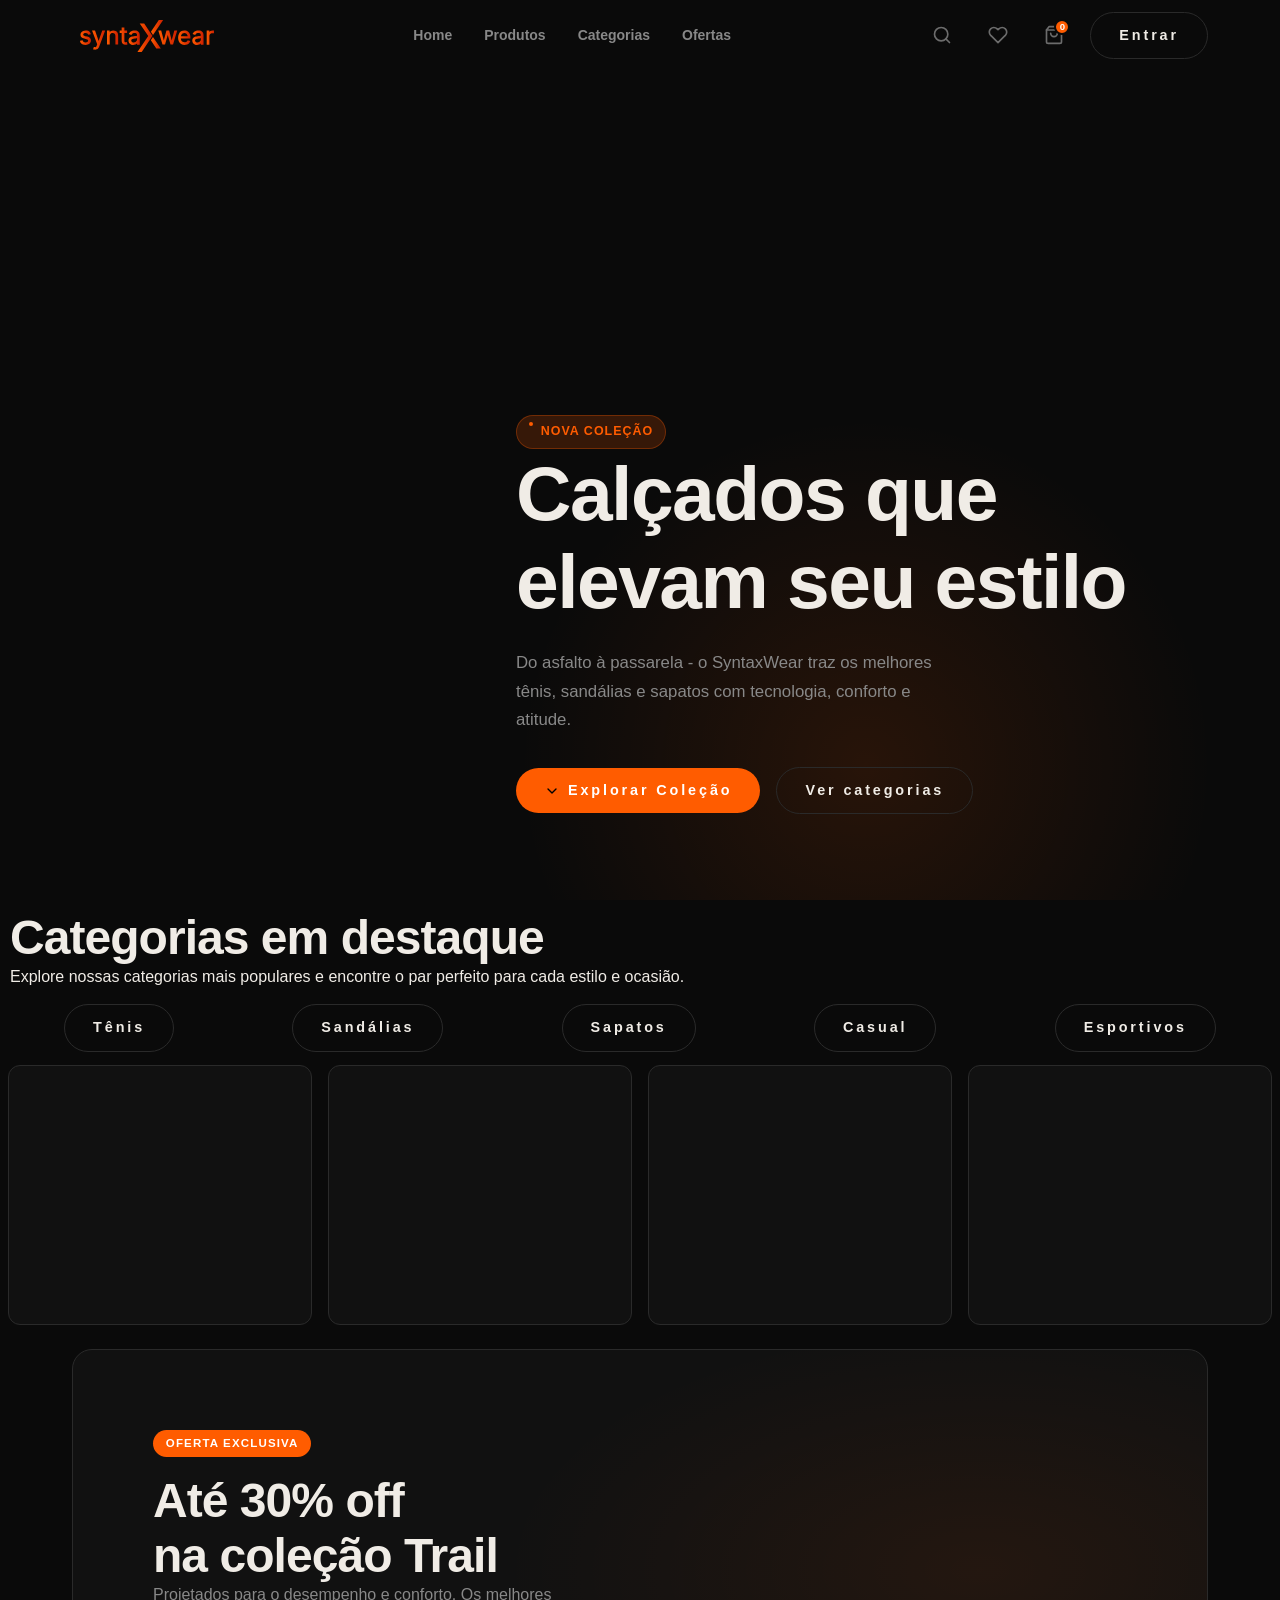
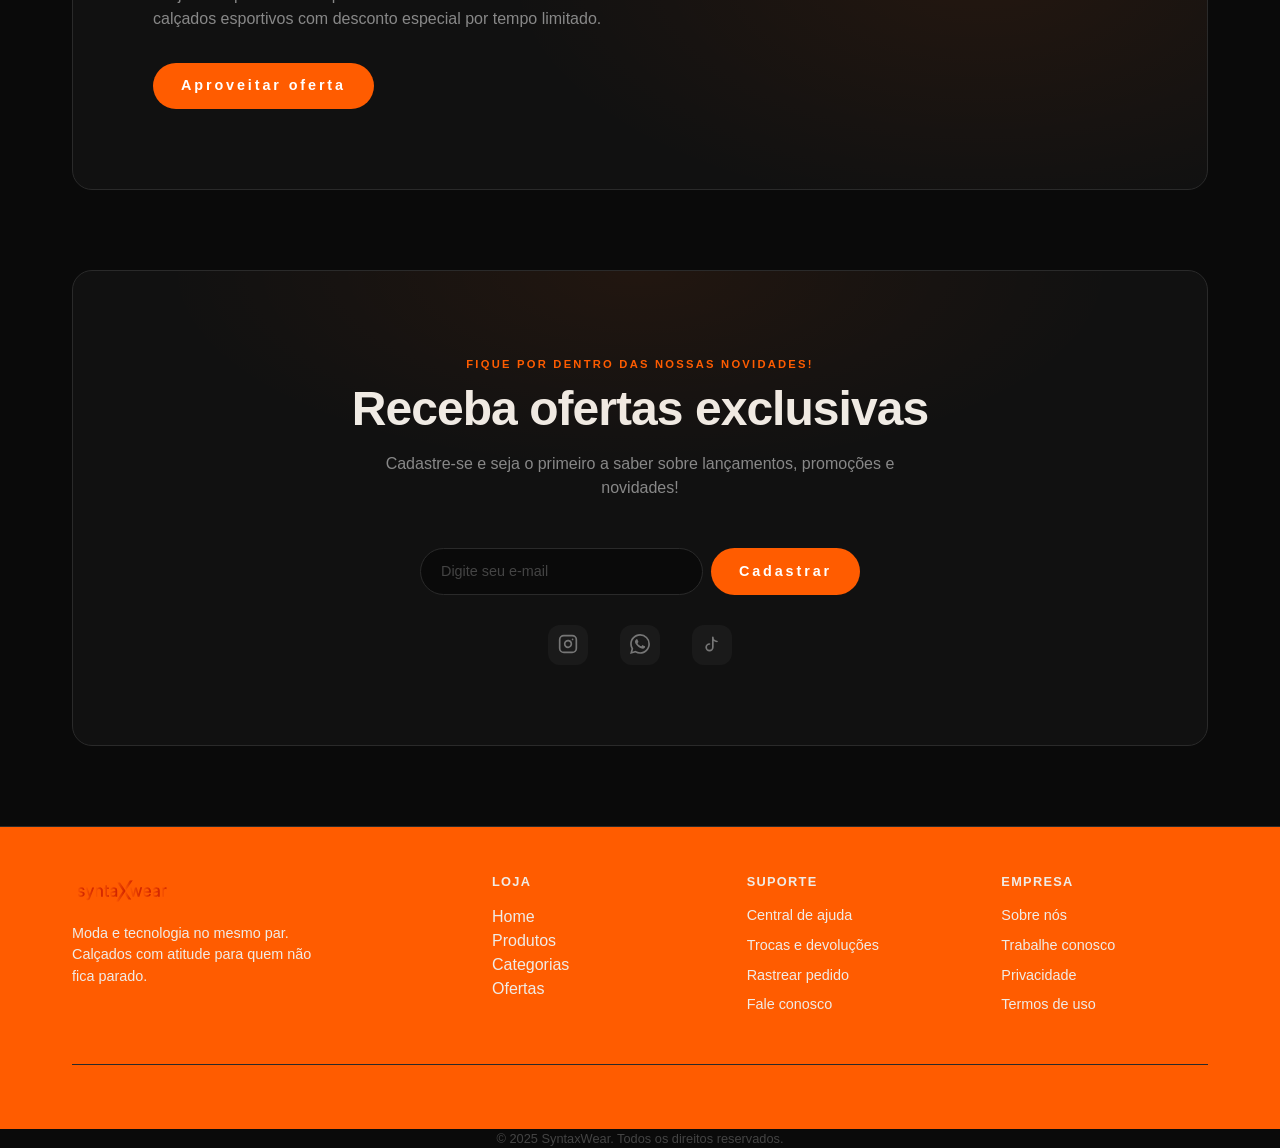
<file: index.html>
<!DOCTYPE html>
<html lang="pt-BR">

<head>
    <meta charset="UTF-8" />
    <meta name="viewport" content="width=device-width, initial-scale=1.0" />
    <meta name="description"
        content="SyntaxWear - Moda e tecnologia no mesmo par. Os melhores tênis, sandálias e calçados com entrega rápida para todo Brasil." />

    <link rel="stylesheet" href="./css/global.css">
    <link rel="stylesheet" href="./css/components.css">
    <link rel="stylesheet" href="./css/pages/home.css">

    <title>SyntaxWear - Calçados com Atitude</title>
</head>

<body>
    <header class="header">
        <div class="container">
            <div class="header-inner">
                <a href="/" title="SyntaxWear - Tênis e Sneakers Online">
                    <img src="./assets/imagens/logo/logo.svg" alt="SyntaxWear - Tênis e Sneakers Online" class="logo" />
                </a>

                <nav class="nav" aria-label="Navegação principal">
                    <a href="index.html" class="nav-link active">Home</a>
                    <a href="pages/produtos.html" class="nav-link">Produtos</a>
                    <a href="#categorias" class="nav-link">Categorias</a>
                    <a href="#newsletter" class="nav-link">Ofertas</a>
                </nav>

                <div class="header-actions">
                    <button class="header-icon-btn" aria-label="Buscar produtos" id="btn-search">
                        <img src="./assets/imagens/icons/search.svg" alt="" />
                    </button>

                    <a href="#" class="header-icon-btn" aria-label="Lista de desejos">
                        <img src="./assets/imagens/icons/heart.svg" alt="" />
                    </a>

                    <a href="pages/carrinho.html" class="header-icon-btn" aria-label="Carrinho de compras">
                        <img src="./assets/imagens/icons/cart.svg" alt="" />
                        <span class="cart-badge">0</span>
                    </a>

                    <a href="pages/login.html" class="btn btn-outline">Entrar</a>

                </div>
            </div>
        </div>
    </header>

    <main>
        <section class="hero-section">
            <div class="hero-glow">
                <div class="hero-inner">
                    <div class="hero-content">
                        <div class="hero-tag">Nova Coleção</div>

                        <h1 class="hero-title">Calçados que elevam seu estilo</h1>

                        <p class="hero-description">Do asfalto à passarela - o SyntaxWear traz os melhores tênis,
                            sandálias
                            e sapatos com tecnologia, conforto e atitude.
                        </p>

                        <div class="hero-actions">
                            <a href="pages/produtos.html" class="btn btn-primary">
                                <img src="./assets/imagens/icons/chevron-down.svg" alt="" />
                                Explorar Coleção
                            </a>
                            <a href="#categories" class="btn btn-outline">
                                Ver categorias
                            </a>
                        </div>
                    </div>
                </div>
            </div>
        </section>

        <section class="category-section">
            <div class="category-container">
                <div class="category-header">
                    <h2 class="categories-title">Categorias em destaque</h2>
                    <span class="category-description">Explore nossas categorias mais populares e encontre o par
                        perfeito
                        para cada estilo e ocasião.</span>
                </div>

                <div class="category-card" aria-label="Categorias de produtos" role="list">
                    <a href="pages/produtos.html?categoria=tenis" class="category-link">
                        <span class="overlay"></span>
                        <span class="category-name btn btn-outline">Tênis</span>
                    </a>

                    <a href="pages/produtos.html?categoria=sandalias" class="category-link" role="listitem">
                        <span class="overlay"></span>
                        <span class="category-name btn btn-outline">Sandálias</span>
                    </a>

                    <a href="pages/produtos.html?categoria=sapatos" class="category-link" role="listitem">
                        <span class="overlay"></span>
                        <span class="category-name btn btn-outline">Sapatos</span>
                    </a>
                    <a href="pages/produtos.html?categoria=casual" class="category-link" role="listitem">
                        <span class="overlay"></span>
                        <span class="category-name btn btn-outline">Casual</span>
                    </a>
                    <a href="pages/produtos.html?categoria=esportivos" class="category-link" role="listitem">
                        <span class="overlay"></span>
                        <span class="category-name btn btn-outline">Esportivos</span>
                    </a>
                </div>
            </div>
        </section>

        <section class="grid-section" aria-hidden="true">
            <div class="card top2"></div>
            <div class="card midL"></div>
            <div class="card midR"></div>
            <div class="card bottomL"></div>
        </section>

        <section class="section-promo" aria-labelledby="promo-title">
            <div class="container">
                <div class="promo-banner" data-animate>
                    <div class="promo-banner-body">
                        <span class="promo-banner-tag">Oferta Exclusiva</span>
                        <h2 class="-banner-title" id="promo-title">Até 30% off<br> na coleção Trail</h2>
                        <p class="promo-banner-description">Projetados para o desempenho e conforto. Os melhores
                            calçados esportivos com desconto especial
                            por tempo limitado.</p>
                        <a href="pages/produtos.html?categoria=trail" class="btn btn-primary">Aproveitar oferta</a>
                    </div>
                </div>
            </div>
        </section>

        <section class="section" id="newsletter" aria-labelledby="newsletter-title">
            <div class="container">
                <div class="newsletter" data-animate="fade-in">
                    <span class="section-label">Fique por dentro das nossas novidades!</span>
                    <h2 class="newsletter-title" id="newsletter-title">Receba ofertas exclusivas</h2>
                    <p>Cadastre-se e seja o primeiro a saber sobre lançamentos, promoções e novidades!</p>

                    <form class="newsletter-form" novalidate aria-label="Formulário de newsletter">
                        <input type="email" placeholder="Digite seu e-mail" required id="newsletter-email" />
                        <button type="submit" class="btn btn-primary">Cadastrar</button>
                    </form>

                    <div class="socials">
                        <ul class="social-btn">
                            <li class="icon">
                                <a href="#"><img src="./assets/imagens/icons/instagram.svg" alt="Instagram" /></a>
                            </li>
                            <li class="icon">
                                <a href="#"><img src="./assets/imagens/icons/whatsapp.svg" alt="WhatsApp" /></a>
                            </li>
                            <li class="icon">
                                <a href="#"><img src="./assets/imagens/icons/tiktok.svg" alt="TikTok" /></a>
                            </li>
                        </ul>
                    </div>
                </div>
            </div>
        </section>
    </main>

    <footer class="footer">
        <div class="container">
            <div class="footer-grid">
                <div class="footer-brand">
                    <a href="index.html" title="SyntaxWear - Tênis e Sneakers Online" class="logo-footer">
                        <img src="./assets/imagens/logo/logo.svg" alt="SyntaxWear - Tênis e Sneakers Online"
                        />
                    </a>
                    <p>Moda e tecnologia no mesmo par. Calçados com atitude para quem não fica parado.</p>
                </div>

                <nav class="footer-col" aria-label="Links da loja">
                    <h4>Loja</h4>
                    <ul>
                        <li><a href="index.html">Home</a></li>
                        <li><a href="pages/produtos.html">Produtos</a></li>
                        <li><a href="#categorias">Categorias</a></li>
                        <li><a href="#newsletter">Ofertas</a></li>
                    </ul>
                </nav>

                <nav class="footer-col" aria-label="Links de suporte">
                    <h4>Suporte</h4>
                    <ul class="footer-links">
                        <li><a href="#">Central de ajuda</a></li>
                        <li><a href="#">Trocas e devoluções</a></li>
                        <li><a href="#">Rastrear pedido</a></li>
                        <li><a href="#">Fale conosco</a></li>
                    </ul>
                </nav>

                <nav class="footer-col" aria-label="Links da empresa">
                    <h4>Empresa</h4>
                    <ul class="footer-links">
                        <li><a href="#">Sobre nós</a></li>
                        <li><a href="#">Trabalhe conosco</a></li>
                        <li><a href="#">Privacidade</a></li>
                        <li><a href="#">Termos de uso</a></li>
                    </ul>
                </nav>
            </div>
        </div>
    </footer>
    <div class="footer-copy">
        <p>© 2025 SyntaxWear. Todos os direitos reservados.</p>
    </div>
</body>

</html>
</file>
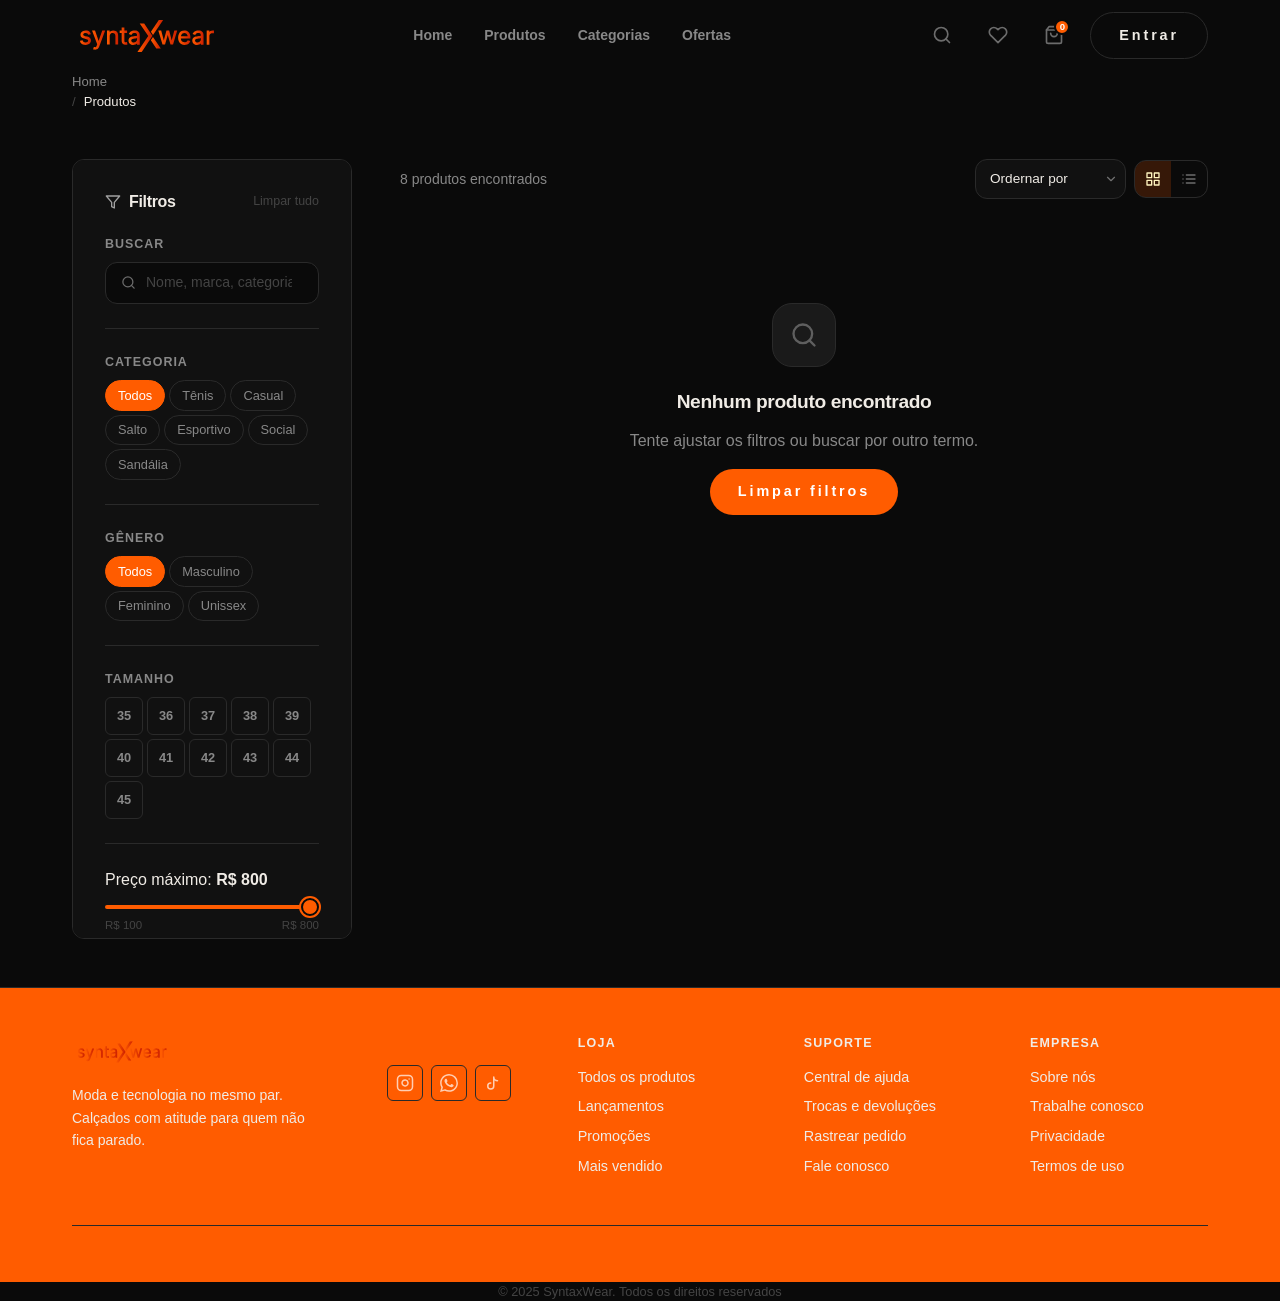
<file: pages/produtos.html>
<!DOCTYPE html>
<html lang="pt-BR">

<head>
    <meta charset="UTF-8">
    <meta name="viewport" content="width=device-width, initial-scale=1.0">
    <meta name="description"
        content="SyntaxWear - Explore todos os nossos calçados. Filtre por categoria, tamanho, gênero e preço.">

    <link rel="stylesheet" href="../css/global.css">
    <link rel="stylesheet" href="../css/components.css">
    <link rel="stylesheet" href="../css/pages/produtos.css">

    <title>Produtos - SyntaxWear</title>

</head>

<body>
    <header class="header">
        <div class="container">
            <div class="header-inner">
                <a href="/" title="SyntaxWear - Tênis e Sneakers Online">
                    <img src="../assets/imagens/logo/logo.svg" alt="SyntaxWear - Tênis e Sneakers Online"
                        class="logo" />
                </a>

                <nav class="nav" aria-label="Navegação principal">
                    <a href="index.html" class="nav-link active">Home</a>
                    <a href="pages/produtos.html" class="nav-link">Produtos</a>
                    <a href="#categorias" class="nav-link">Categorias</a>
                    <a href="#newsletter" class="nav-link">Ofertas</a>
                </nav>

                <div class="header-actions">
                    <button class="header-icon-btn" aria-label="Buscar produtos" id="btn-search">
                        <img src="../assets/imagens/icons/search.svg" alt="" />
                    </button>

                    <a href="#" class="header-icon-btn" aria-label="Lista de desejos">
                        <img src="../assets/imagens/icons/heart.svg" alt="" />
                    </a>

                    <a href="pages/carrinho.html" class="header-icon-btn" aria-label="Carrinho de compras">
                        <img src="../assets/imagens/icons/cart.svg" alt="" />
                        <span class="cart-badge">0</span>
                    </a>

                    <a href="pages/login.html" class="btn btn-outline">Entrar</a>
                </div>
            </div>
        </div>
    </header>

    <main class="produtos-main">
        <div class="breadcrumb" aria-label="Breadcrumb">
            <div class="container">
                <ol class="breadcrumb-list">
                    <li class="breadcrumb-item">
                        <a href="../index.html" class="breadcrumb-link">Home</a>
                    </li>
                    <li class="breadcrumb-item breadcrumb-item-active" aria-current="page">Produtos</li>
                </ol>
            </div>
        </div>

        <div class="container">
            <div class="produtos-layout">
                <aside class="sidebar" aria-label="Filtros de produtos" id="sidebar">
                    <div class="sidebar-header">
                        <h2 class="sidebar-title">
                            <img src="../assets/imagens/icons/filter.svg" alt="" aria-hidden="true" />
                            Filtros
                        </h2>
                        <button class="sidebar-clear" id="btn-clear-filters" aria-label="Limpar todos os filtros">Limpar
                            tudo</button>
                    </div>

                    <div class="filter-group">
                        <label class="filter-group-label" for="busca-input">
                            Buscar
                        </label>
                        <div class="search-input-wrap">
                            <img src="../assets/imagens/icons/search.svg" aria-hidden="true" />

                            <input type="search" id="busca-input" placeholder="Nome, marca, categoria..."
                                autocomplete="off" aria-label="Buscar produtos" />
                        </div>
                    </div>

                    <div class="filter-group">
                        <span class="filter-group-label">Categoria</span>
                        <div class="filter-options" role="group" aria-label="Filtrar por categoria">
                            <label class="filter-chip">
                                <input type="radio" name="categoria" value="todos" checked />
                                <span>Todos</span>
                            </label>
                            <label class="filter-chip">
                                <input type="radio" name="categoria" value="Tênis" />
                                <span>Tênis</span>
                            </label>
                            <label class="filter-chip">
                                <input type="radio" name="categoria" value="Casual" />
                                <span>Casual</span>
                            </label>
                            <label class="filter-chip">
                                <input type="radio" name="categoria" value="Salto" />
                                <span>Salto</span>
                            </label>
                            <label class="filter-chip">
                                <input type="radio" name="categoria" value="Esportivo" />
                                <span>Esportivo</span>
                            </label>
                            <label class="filter-chip">
                                <input type="radio" name="categoria" value="Social" />
                                <span>Social</span>
                            </label>
                            <label class="filter-chip">
                                <input type="radio" name="categoria" value="Sandália" />
                                <span>Sandália</span>
                            </label>
                        </div>
                    </div>

                    <div class="filter-group">
                        <span class="filter-group-label">Gênero</span>
                        <div class="filter-options" role="group" aria-label="Filtrar por gênero">
                            <label class="filter-chip">
                                <input type="radio" name="genero" value="todos" checked />
                                <span>Todos</span>
                            </label>
                            <label class="filter-chip">
                                <input type="radio" name="genero" value="masculino" />
                                <span>Masculino</span>
                            </label>
                            <label class="filter-chip">
                                <input type="radio" name="genero" value="feminino" />
                                <span>Feminino</span>
                            </label>
                            <label class="filter-chip">
                                <input type="radio" name="genero" value="unissex" />
                                <span>Unissex</span>
                            </label>
                        </div>
                    </div>

                    <div class="filter-group">
                        <span class="filter-group-label">Tamanho</span>
                        <div class="filter-sizes" role="group" aria-label="Filtrar por tamanho" id="filter-sizes">
                            <label class="size-chip">
                                <input type="checkbox" name="tamanho" value="35" /><span>35</span>
                            </label>
                            <label class="size-chip">
                                <input type="checkbox" name="tamanho" value="36" /><span>36</span>
                            </label>
                            <label class="size-chip">
                                <input type="checkbox" name="tamanho" value="37" /><span>37</span>
                            </label>
                            <label class="size-chip">
                                <input type="checkbox" name="tamanho" value="38" /><span>38</span>
                            </label>
                            <label class="size-chip">
                                <input type="checkbox" name="tamanho" value="39" /><span>39</span>
                            </label>
                            <label class="size-chip">
                                <input type="checkbox" name="tamanho" value="40" /><span>40</span>
                            </label>
                            <label class="size-chip">
                                <input type="checkbox" name="tamanho" value="41" /><span>41</span>
                            </label>
                            <label class="size-chip">
                                <input type="checkbox" name="tamanho" value="42" /><span>42</span>
                            </label>
                            <label class="size-chip">
                                <input type="checkbox" name="tamanho" value="43" /><span>43</span>
                            </label>
                            <label class="size-chip">
                                <input type="checkbox" name="tamanho" value="44" /><span>44</span>
                            </label>
                            <label class="size-chip">
                                <input type="checkbox" name="tamanho" value="45" /><span>45</span>
                            </label>
                        </div>
                    </div>

                    <div>
                        <span>
                            Preço máximo:
                            <strong>R$ 800</strong>
                        </span>
                        <input type="range" id="preco-range" class="range-input" min="100" max="800" step="50"
                            value="800" aria-label="Preço máximo" />
                        <div class="range-labels">
                            <span>R$ 100</span>
                            <span>R$ 800</span>
                        </div>
                    </div>
                    <div>
                        <span class="filter-group-label">Destaques</span>
                        <div>
                            <label class="filter-chip">
                                <input type="checkbox" name="tag" value="novo" />
                                <span>🆕 Novo</span>
                            </label>

                            <label class="filter-chip">
                                <input type="checkbox" name="tag" value="sale">
                                <span>🔥 Promoção</span>
                            </label>

                            <label class="filter-chip">
                                <input type="checkbox" name="tag" value="mais-vendido" />
                                <span>⭐Mais vendido</span>
                            </label>
                        </div>
                    </div>

                    <button class="btn btn-primary sidebar-apply" id="btn-apply-filters">Ver resultados</button>
                </aside>

                <div class="produtos-content">
                    <div class="produtos-toolbar">
                        <div class="produtos-info">
                            <span class="produtos-count" id="produtos-count" aria-live="polite">
                                8 produtos encontrados
                            </span>
                        </div>

                        <div class="produtos-controls">
                            <div class="select-wrap">
                                <select id="ordenar-select" class="select-input" aria-label="Ordenar produtos">
                                    <option value="">Ordernar por</option>
                                    <option value="menor-preco">Menor preço</option>
                                    <option value="maior-preco">Maior preço</option>
                                    <option value="avaliacao">Melhor avaliação</option>
                                    <option value="desconto">Maior desconto</option>
                                </select>

                                <img src="../assets/imagens/icons/chevron-down.svg" alt="" aria-hidden="true">
                            </div>

                            <div class="view-toggle" role="group" aria-label="Modo de exibição">
                                <button class="view-btn active" data-view="grid" aria-label="Visualização em grade"
                                    aria-pressed="true">
                                    <img src="../assets/imagens/icons/grid.svg" alt="" aria-hidden="true">
                                </button>

                                <button class="view-btn" data-view="list" aria-label="Visualização em lista"
                                    aria-pressed="false">
                                    <img src="../assets/imagens/icons/list.svg" alt="" aria-hidden="true">
                                </button>
                            </div>
                        </div>
                    </div>

                    <div class="active-filters" id="active-filters" aria-label="Filtros ativos"></div>

                    <div class="produtos-grid" id="produtos-grid" role="list" aria-label="Lista de produtos"
                        aria-live="polite" aria-busy="false">
                    </div>

                    <div class="produtos-empty" id="produtos-empty" hidden>
                        <div class="produtos-empty-icon">
                            <img src="../assets/imagens/icons/search.svg" alt="" aria-hidden="true">
                        </div>
                        <h3>Nenhum produto encontrado</h3>
                        <p>Tente ajustar os filtros ou buscar por outro termo.</p>
                        <button class="btn btn-primary" id="btn-empty-clear">Limpar filtros</button>
                    </div>
                </div>
            </div>
        </div>
    </main>

    <footer class="footer" role="contentinfo">
        <div class="container">
            <div class="footer-grid">
                <div class="footer-brand">
                    <a href="../index.html" class="logo">
                        <img src="../assets/imagens/logo/logo.svg" alt="">
                    </a>
                    <p>Moda e tecnologia no mesmo par. Calçados com atitude para quem não fica parado.</p>
                </div>

                <div class="footer-social-btn" aria-label="Redes sociais">
                    <a href="#" class="footer-social-btn" aria-label="Instagram">
                        <img src="../assets/imagens/icons/instagram.svg" alt="" aria-hidden="true">
                    </a>
                    <a href="#" class="footer-social-btn" aria-label="Whatsapp">
                        <img src="../assets/imagens/icons/whatsapp.svg" alt="" aria-hidden="true">
                    </a>
                    <a href="#" class="footer-social-btn" aria-label="Tiktok">
                        <img src="../assets/imagens/icons/tiktok.svg" alt="" aria-hidden="true">
                    </a>
                </div>

                <nav class="footer-col" aria-label="Links da loja">
                    <h4>Loja</h4>
                    <ul class="footer-links">
                        <li><a href="produtos.html">Todos os produtos</a></li>
                        <li><a href="produtos.html?tag=novo">Lançamentos</a></li>
                        <li><a href="produtos.html?tag=sale">Promoções</a></li>
                        <li><a href="produtos.html?tag=mais-vendido">Mais vendido</a></li>
                    </ul>
                </nav>
                <nav class="footer-col" aria-label="Links de suporte">
                    <h4>Suporte</h4>
                    <ul class="footer-links">
                        <li><a href="#">Central de ajuda</a></li>
                        <li><a href="#">Trocas e devoluções</a></li>
                        <li><a href="#">Rastrear pedido</a></li>
                        <li><a href="#">Fale conosco</a></li>
                    </ul>
                </nav>
                <nav class="footer-col" aria-label="Links institucionais">
                    <h4>Empresa</h4>
                    <ul class="footer-links">
                        <li><a href="#">Sobre nós</a></li>
                        <li><a href="#">Trabalhe conosco</a></li>
                        <li><a href="#">Privacidade</a></li>
                        <li><a href="#">Termos de uso</a></li>
                    </ul>
                </nav>
            </div>
        </div>
    </footer>

    <div class="footer-bottom">
        <p>© 2025 SyntaxWear. Todos os direitos reservados</p>
    </div>
</body>

</html>
</file>
<file: css/global.css>
:root {
    /* Cores principais */
    
    --clr-bg: #0a0a0a;
    --clr-surface: #111111;
    --clr-surface-2: #1a1a1a;
    --clr-border: #2a2a2a;

    /* Accent — laranja elétrico */
    
    --clr-accent: #ff5c00;
    --clr-accent-2: #ff8c42;
    --clr-accent-glow: rgba(255, 92, 0, 0.18);

    /* Texto */
    
    --clr-text: #f0ece6;
    --clr-text-muted: #888888;
    --clr-text-faint: #444444;

    /* Tipografia */

    @import url('https://fonts.googleapis.com/css2?family=Syne:wght@400;600;700;800&family=DM+Sans:ital,opsz,wght@0,9..40,300;0,9..40,400;0,9..40,500;1,9..40,300&display=swap');

    --font-display: 'Syne', sans-serif;
    --font-body: 'DM Sans', sans-serif;

    /* Espaçamento */
    
    --space-xs: 0.25rem;
    --space-sm: 0.5rem;
    --space-md: 1rem;
    --space-lg: 1.5rem;
    --space-xl: 2rem;
    --space-2xl: 3rem;
    --space-3xl: 5rem;

    /* Layout */
    
    --max-width: 1200px;
    --header-h: 72px;

    /* Bordas e sombras */
    
    --radius-sm: 6px;
    --radius-md: 12px;
    --radius-lg: 20px;
    --radius-full: 999px; 

    --shadow-sm: 0 2px 8px rgba(0,0,0,0.4);
    --shadow-md: 0 8px 32px rgba(0,0,0,0.5);
    --shadow-accent: 0 0 24px rgba(255,92,0,0.25);

    /* Transições */
    
    --transition: 0.25s ease;
    --transition-slow: 0.45s cubic-bezier(0.16, 1, 0.3, 1);
}

/* ------------- Reset ------------- */

*, *::before, *::after {
    box-sizing: border-box;
    margin: 0;
    padding: 0;
}

html {
    font-size: 16px;
    scroll-behavior: smooth;
    -webkit-font-smoothing: antialiased;
}

body {
    font-family: var(--font-body);
    color: var(--clr-text);
    background-color: var(--clr-bg);
    line-height: 1.5;
    overflow-x: hidden;
}

img, video, svg {
    display: block;
    max-width: 100%;
}

a {
    color: inherit;
    text-decoration: none;
}

ul {
    list-style: none;
}

button, input, select, textarea {
    font: inherit;
    border: none;
    background: none;
    outline: none;
}

button {
    cursor: pointer;
}

/* -----------Tipografia ----------- */

h1, h2, h3, h4 {
    font-family: var(--font-display);
    line-height: 1.15;
    font-weight: 700;
    letter-spacing: -0.02em;
}

h1 {
    font-size: clamp(2.5rem, 6vw, 5rem);
}

h2 {
    font-size: clamp(1.8rem, 4vw, 3rem);
}

h3 {
    font-size: clamp(1.3rem, 2.5vw, 1.8rem);
}

h4 {
    font-size: 1.1rem;
}

p {
    color: var(--clr-text-muted);
    max-width: 62ch;
}

/* ----------- Layout ----------- */

.container {
    width: 100%;
    max-width: var(--max-width);
    margin-inline: auto;
    padding-inline: var(--space-xl);
}

.section {
    padding-block: var(--space-3xl);
}

.section-header {
    margin-bottom: var(--space-2xl);
}

.section-label {
    display: inline-block;
    font-family: var(--font-display);
    font-size: 0.7rem;
    font-weight: 600;
    letter-spacing: 0.2em;
    text-transform: uppercase;
    color: var(--clr-accent);
    margin-bottom: var(--space-sm);
}

/* ----------- Botões -----------*/

.btn {
    display: inline-flex;
    align-items: center;
    gap: var(--space-sm);
    padding: 0.75rem 1.75rem;
    border-radius: var(--radius-full);
    font-family: var(--font-display);
    font-size: 0.9rem;
    font-weight: 600;
    letter-spacing: 0.2em;
    transition: var(--transition);
    cursor: pointer;
    white-space: nowrap;
}

.btn-primary {
    background: var(--clr-accent);
    color: #fff;
}

.btn-primary:hover {
    background: var(--clr-accent-2);
    box-shadow: var(--shadow-accent);
    transform: translateY(-2px);
}

.btn-outline {
    border: 1.5px solid var(--clr-border);
    color: var(--clr-text);
}

.btn-outline:hover {
    border-color: var(--clr-accent);
    color: var(--clr-accent);
    transform: translateY(-2px);
}

.btn-ghost {
    color: var(--clr-text-muted);
    padding-inline: var(--shadow-sm);
}

.btn-ghost:hover {
    color: var(--clr-text);
}

/* -------------- Cards ------------- */

.card {
    background: var(--clr-surface);
    border: 1px solid var(--clr-border);
    border-radius: var(--radius-md);
    overflow: hidden;
    transition: var(--transition-slow);
}

.card:hover {
    border-color: var(--clr-accent);
    transform: translateY(-4px);
    box-shadow: var(--shadow-md);
}

/* ---------- Animações ---------- */

@keyframes fadeUp {
  from { opacity: 0; transform: translateY(24px); }
  to   { opacity: 1; transform: translateY(0); }
}
 
@keyframes fadeIn {
  from { opacity: 0; }
  to   { opacity: 1; }
}
 
@keyframes pulse-glow {
  0%, 100% { box-shadow: 0 0 0 0 var(--clr-accent-glow); }
  50%       { box-shadow: 0 0 0 12px transparent; }
}
 
.animate-fade-up {
  animation: fadeUp 0.6s var(--transition-slow) both;
}

/* ---------- Responsividade base ---------- */

@media (max-width: 1024px) {
  .grid-4 { grid-template-columns: repeat(2, 1fr); }
  .grid-3 { grid-template-columns: repeat(2, 1fr); }
}
 
@media (max-width: 640px) {
  :root { --space-3xl: 3rem; }
  .container { padding-inline: var(--space-md); }
  .grid-4, .grid-3, .grid-2 { grid-template-columns: 1fr; }
  .btn { width: 100%; justify-content: center; }
}
</file>
<file: css/components.css>
.header {
    position: fixed;
    top: 0;
    left: 0;
    right: 0;
    z-index: 100;
    height: var(--header-h);
    border-bottom: 1px solid transparent;
    display: flex;
    align-items: center;
    transition: background var(--transition), border-color var(--transition), backdrop-filter var(--transition);
}

.header-inner {
    display: flex;
    align-items: center;
    justify-content: space-between;
    width: 100%;
}

.logo-mark {
    width: 32px;
    background: var(--clr-accent);
    border-radius: var(--radius-sm);
    display: flex;
    align-items: center;
    justify-content: center;
    font-size: 0.8rem;
    color: #fff;
    font-weight: 800;
}

.logo span {
    color: var(--clr-accent);
}

.nav {
    display: flex;
    align-items: center;
    gap: var(--space-xl);
}

.nav-link {
    font-family: var(--font-display);
    font-size: 0.875rem;
    font-weight: 600;
    color: var(--clr-text-muted);
    text-decoration: none;
    transition: color var(--transition);
    position: relative;
}

.nav-link::after {
    content: '';
    position: absolute;
    bottom: -4px;
    left: 0;
    width: 0;
    height: 2px;
    background: var(--clr-accent);
    border-radius: 99px;
    transition: width var(--transition);
}

.nav-link:hover::after,
.nav-link-active::after {
    color: var(--clr-text);
    width: 100%;
}

.header-actions {
    display: flex;
    align-items: center;
    gap: var(--space-md);
}

.header-icon-btn {
    position: relative;
    width: 40px;
    height: 40px;
    display: flex;
    align-items: center;
    justify-content: center;
    border-radius: var(--radius-md);
    color: var(--clr-text-muted);
    transition: var(--transition);
}

.header-icon-btn img {
    opacity: 0.4;
    filter: invert(1);
}

.header-icon-btn:hover {
    background: var(--clr-surface-2);
    color: var(--clr-text);
    border: 1px solid var(--clr-accent);
}

.header-icon-btn svg {
    width: 20px;
    height: 20px;
}

.cart-badge {
    position: absolute;
    top: 4px;
    right: 4px;
    width: 1rem;
    height: 1rem;
    background: var(--clr-accent);
    border-radius: 50%;
    font-size: 0.6rem;
    font-weight: 700;
    color: #fff;
    display: flex;
    align-items: center;
    justify-content: center;
    border: 2px solid var(--clr-bg);
}

.footer {
    background: var(--clr-accent);
    border-top: 1px solid var(--clr-border);
    padding-block: var(--space-2xl) var(--space-xl);
}

.footer-grid {
    display: grid;
    grid-template-columns: 1.8fr repeat(3, 1fr);
    gap: var(--space-2xl);
    padding-bottom: var(--space-2xl);
    border-bottom: 1px solid var(--clr-border);
    margin-bottom: var(--space-xl);
}

.footer-brand p {
    font-size: 0.9rem;
    margin-top: var(--space-md);
    max-width: 30ch;
    color: var(--clr-text);
}

.footer-brand .logo-footer img {
  height: 32px;
  width: auto;
}

.footer-col h4 {
    font-family: var(--font-display);
    font-size: 0.8rem;
    font-weight: 700;
    letter-spacing: 0.1em;
    text-transform: uppercase;
    color: var(--clr-text);
    margin-bottom: var(--space-md);
}

.footer-links {
    display: flex;
    flex-direction: column;
    gap: var(--space-sm);
    font-size: 0.9rem;
}

.footer-copy p {
    display: flex;
    justify-content: center;
    font-size: 0.8rem;
    color: var(--clr-text-faint);
    max-width: none;
}

.product-card {
    background: var(--clr-surface);
    border: 1px solid var(--clr-border);
    border-radius: var(--radius-md);
    overflow: hidden;
    transition: var(--transition-slow);
    position: relative;
}

.product-card:hover {
    border-color: rgba(255, 92, 0, 0.4);
    transform: translateY(-6px);
    box-shadow: 0 16px 40px rgba(0, 0, 0, 0.5);
}

.product-card-image {
    position: relative;
    background-color: var(--clr-surface-2);
    overflow: hidden;
}

.product-card-image img {
    width: 100%;
    height: 100%;
    object-fit: cover;
    transition: transform 0.6s var(--transition-slow);
}

.product-card:hover .product-card-image img {
    transform: scale(1.06);
}
</file>
<file: css/pages/home.css>
.hero-section {
    min-height: 100vh;
    display: grid;
    align-items: center;
    position: relative;
    overflow: hidden;
    padding-top: var(--header-h);
}

.hero-section::before {
    content: '';
    position: absolute;
    inset: 0;
    background-image: linear-gradient(var(--clr-border) 1px, tranparent 1px),
        linear-gradient(90deg, var(--clr-border) 1px, transparent 1px);
    ;
    background-size: 60px 60px;
    opacity: 0.3;
    pointer-events: none;
}

.hero-glow {
    position: absolute;
    width: 700px;
    height: 700px;
    background: radial-gradient(circle, rgba(255, 92, 0, 0.12) 0%, transparent 70%);
    top: 85%;
    right: 5%;
    transform: translateY(-50%);
}

.hero-inner {
    display: grid;
    grid-template-columns: 1fr;
    grid-template-areas: "content visual";
    gap: var(--space-xs);
    position: relative;
    z-index: 1;
}

.hero-content {
    grid-area: content;
}

.hero-content {
    animation: fadeUp 0.8s var(--transition-slow) both;
}

.hero-tag {
    display: flex;
    justify-content: center;
    gap: var(--space-sm);
    background: var(--clr-accent-glow);
    border: 1px solid rgba(255, 92, 0, 0.3);
    border-radius: var(--radius-full);
    padding: 0.4rem;
    width: 150px;
    font-size: 0.78rem;
    font-weight: 600;
    letter-spacing: 0.08em;
    text-transform: uppercase;
    color: var(--clr-accent);
}

.hero-tag::before {
    content: '';
    width: 4px;
    height: 4px;
    background: var(--clr-accent);
    border-radius: 50%;
    animation: pulse-glow 2s infinite;
}

.hero-title {
    margin-bottom: var(--space-lg);
}

.hero-title em {
    font-style: normal;
    color: var(--clr-accent);
    position: relative;
}

.hero-title em::after {
    content: '';
    position: absolute;
    bottom: 2px;
    height: 3px;
    background: var(--clr-accent);
    border-radius: 2px;
    opacity: 0.4;
}

.hero-description {
    font-size: 1.05rem;
    line-height: 1.7;
    margin-bottom: var(--space-xl);
    max-width: 48ch;
}

.hero-actions {
    display: flex;
    align-items: center;
    gap: var(--space-md);
    flex-wrap: wrap;
}

.category-header {
    padding: 10px;
}

.grid-section {
    display: grid;
    margin-top: 25px;
    grid-template-columns: repeat(4, 1fr);
    grid-template-rows: 260px;
    grid-template-areas:
        "cat1 cat2 cat3 cat4"
        "cat1 cat5 cat6 cat7";
    gap: var(--space-md);
    margin: 8px;
}

.category-card:first-child {
    grid-area: cat1;
}

.category-card {
    position: relative;
    border-radius: var(--radius-md);
    overflow: hidden;
    display: flex;
    justify-content: space-around;
    cursor: pointer;
    transition: var(--transition-slow);
    padding: 5px;
}

.category-card:hover {
    border-color: var(--clr-accent);
    transform: scale(1.01);
}

.category-card img {
    width: 100%;
    height: 100%;
    object-fit: cover;
    transition: transform 0.6s var(--transition-slow);
}

.category-card:hover img {
    transform: scale(1.08);
}

.category-card-overlay {
    position: absolute;
    inset: 0;
    background: linear-gradient(to top, rgba(0, 0, 0, 0.75) 0%, transparent 60%);
}

.category-card-count {
    position: absolute;
    bottom: 0;
    left: 0;
    right: 0;
    padding: var(--space-lg);
}

.category-card-name {
    font-family: var(--font-display);
    font-size: 1.1rem;
    font-weight: 700;
    color: #fff;
    margin-bottom: 4px;
}

.promo-banner {

    display: grid;
    grid-template-columns: 1fr 1fr;
    grid-template-areas: "body visual";
    gap: var(--space-2xl);
    align-items: center;
    position: relative;
    border-radius: var(--radius-lg);
    overflow: hidden;
    padding: var(--space-3xl);
    background: var(--clr-surface);
    border: 1px solid var(--clr-border);
}

.promo-banner::before {
    content: '';
    position: absolute;
    inset: 0;
    background: radial-gradient(ellipse 60% 80% at 80% 50%, rgba(255, 92, 0, 0.08) 0%, transparent 70%);
    pointer-events: none;
}

.promo-banner-body {
    grid-area: body;
    position: relative;
    z-index: 1;
}

.promo-banner-visual {
    grid-area: visual;
    display: flex;
    justify-content: flex-end;
    position: relative;
    z-index: 1;
}

.promo-banner-tag {
    display: inline-block;
    background: var(--clr-accent);
    color: #fff;
    padding: 0.3rem 0.8rem;
    border-radius: var(--radius-full);
    font-size: 0.72rem;
    font-weight: 700;
    letter-spacing: 0.1em;
    text-transform: uppercase;
    margin-bottom: var(--space-md);
}

.promo-banner-title {
    margin-bottom: var(--space-md);
}

.promo-banner-description {
    margin-bottom: var(--space-xl);
}

.newsletter {
    text-align: center;
    background: var(--clr-surface);
    border: 1px solid var(--clr-border);
    border-radius: var(--radius-lg);
    padding: var(--space-3xl);
    position: relative;
    overflow: hidden;
}

.newsletter::before {
    content: '';
    position: absolute;
    inset: 0;
    background: radial-gradient(ellipse 60% 60% at 50% 0, rgba(255, 92, 0, 0.07) 0%, transparent 70%);
    pointer-events: none;
}

.newsletter-title {
    margin-bottom: var(--space-md);
}

.newsletter p {
    margin-inline: auto;
    margin-bottom: var(--space-2xl);
}

.newsletter-form {
    display: grid;
    grid-template-columns: 1fr auto;
    gap: var(--space-sm);
    max-width: 440px;
    margin-inline: auto;
    position: relative;
}

.newsletter input {
    flex: 1;
    background: var(--clr-bg);
    border: 1.5px solid var(--clr-border);
    border-radius: var(--radius-full);
    padding: 0.75rem 1.25rem;
    color: var(--clr-text);
    font-size: 0.9rem;
    transition: border-color var(--transition);
}

.newsletter input::placeholder {
    color: var(--clr-text-faint);
}

.newsletter input:focus {
    border-color: var(--clr-accent);
}

.socials ul {
   display: flex;
   justify-content: center;
   gap: var(--space-xl);
   margin-top: 3%;
}

.icon {
    display: flex;
    justify-content: center;
    background: var(--clr-surface-2);
    width: 40px;
    height: 40px;
    border-radius: var(--radius-md);
}

.icon img {
    height: 20px;
    width: 20px;
    margin-top: 9px;
    opacity: 0.4;
    filter: invert(1);
}

.icon:hover {
    border: 1px solid var(--clr-accent);
}
</file>
<file: css/pages/produtos.css>
.produtos-main {
    padding-top: var(--header-h);
    min-height: 100vh;
}

.produtos-layout {
    display: grid;
    grid-template-columns: 280px 1fr;
    grid-template-areas: "sidebar content";
    gap: var(--space-2xl);
    align-items: start;
    padding-block: var(--space-2xl);
}

.sidebar {
    grid-area: sidebar;
}

.produtos-content {
    grid-area: content;
}

.breadcrumb-item {
    font-size: 0.82rem;
    color: var(--clr-text-muted);
    display: flex;
    align-items: center;
    gap: var(--space-sm);
}

.breadcrumb-item::before {
    content: '/';
    color: var(--clr-text-faint);
}

.breadcrumb-item:first-child::before {
    display: none;
}

.breadcrumb-link {
    color: var(--clr-text-muted);
    transition: color var(--transition);
}

.breadcrumb-link:hover {
    color: var(--clr-accent);
}

.breadcrumb-item-active {
    color: var(--clr-text);
}

.sidebar {
    position: sticky;
    top: calc(var(--header-h) + var(--space-lg));
    background: var(--clr-surface);
    border: 1px solid var(--clr-border);
    border-radius: var(--radius-md);
    padding: var(--space-xl);
    display: flex;
    flex-direction: column;
    gap: var(--space-lg);
    max-height: calc(100vh - var(--header-h) - var(--space-2xl));
    overflow-y: auto;
    scrollbar-width: thin;
    scrollbar-color: var(--clr-border) transparent;
}

.sidebar-header {
    display: flex;
    align-items: center;
    justify-content: space-between;
}

.sidebar-title {
    display: flex;
    align-items: center;
    gap: var(--space-sm);
    font-family: var(--font-display);
    font-size: 1rem;
    font-weight: 700;
    color: var(--clr-text);
}

.sidebar-title img {
    width: 16px;
    height: 16px;
    opacity: 0.6;
    filter: invert(1);
}

.sidebar-clear {
    font-size: 0.78rem;
    color: var(--clr-text-faint);
    background: none;
    border: none;
    cursor: pointer;
    padding: 0;
    transition: color var(--transition);
}

.sidebar-clear:hover {
    color: var(--clr-accent);
}

.filter-group {
    display: flex;
    flex-direction: column;
    gap: var(--space-sm);
    padding-bottom: var(--space-lg);
    border-bottom: 1px solid var(--clr-border);
}

.filter-group:last-of-type {
    border-bottom: none;
    padding-bottom: 0;
}

.filter-group-label {
    font-family: var(--font-display);
    font-size: 0.78rem;
    font-weight: 700;
    letter-spacing: 0.08em;
    text-transform: uppercase;
    color: var(--clr-text-muted);
}

.search-input-wrap {
    position: relative;
    display: flex;
    align-items: center;
}

.search-input-wrap img {
    position: absolute;
    left: var(--space-md);
    width: 15px;
    height: 15px;
    opacity: 0.4;
    pointer-events: none;
    filter: invert(1);
}

.search-input-wrap input[type="search"] {
    width: 100%;
    background: var(--clr-bg);
    border: 1.5px solid var(--clr-border);
    border-radius: var(--radius-md);
    padding: 0.6rem 0.75rem 0.6rem 2.5rem;
    color: var(--clr-text);
    font-size: 0.875rem;
    font-family: var(--font-body);
    transition: border-color var(--transition);
}

.search-input-wrap input[type="search"]::placeholder {
    color: var(--clr-text-faint);
}

.search-input-wrap input[type="search"]:focus {
    border-color: var(--clr-accent);
    outline: none;
}

.filter-options {
    display: flex;
    flex-wrap: wrap;
    gap: var(--space-xs);
}

.filter-chip {
    cursor: pointer;

}

.filter-chip input {
    position: absolute;
    opacity: 0;
    width: 0;
    height: 0;
}

.filter-chip span {
    display: inline-flex;
    align-items: center;
    padding: 0.3rem 0.75rem;
    border: 1.5px solid var(--clr-border);
    border-radius: var(--radius-full);
    font-size: 0.8rem;
    font-weight: 500;
    color: var(--clr-text-muted);
    transition: var(--transition);
    cursor: pointer;
    user-select: none;
}

.filter-chip input:checked+span {
    background: var(--clr-accent);
    border-color: var(--clr-accent);
    color: #fff;
}

.filter-chip:hover span {
    border-color: var(--clr-accent);
    color: var(--clr-accent);
}

.filter-chip input:checked:hover+span {
    background: var(--clr-accent-2);
    border-color: var(--clr-accent-2);
    color: #fff;
}

.filter-sizes {
    display: flex;
    flex-wrap: wrap;
    gap: var(--space-xs);
}

.size-chip {
    cursor: pointer;
}

.size-chip input {
    position: absolute;
    opacity: 0;
    width: 0;
    height: 0;
}

.size-chip span {
    display: inline-flex;
    align-items: center;
    justify-content: center;
    width: 38px;
    height: 38px;
    border: 1.5px solid var(--clr-border);
    border-radius: var(--radius-sm);
    font-size: 0.8rem;
    font-weight: 600;
    font-family: var(--font-display);
    color: var(--clr-text-muted);
    transition: var(--transition);
    user-select: none;
}

.size-chip input:checked+span {
    background: var(--clr-accent);
    border-color: var(--clr-accent);
    color: #fff;
}

.size-chip:hover span {
    border-color: var(--clr-accent);
    color: var(--clr-accent);
}

.range-input {
    width: 100%;
    -webkit-appearance: none;
    appearance: none;
    height: 4px;
    border-radius: 2px;
    background: linear-gradient(to right,
            var(--clr-accent) 0%,
            var(--clr-accent) var(--range-pct, 100%),
            var(--clr-border) var(--range-pct, 100%),
            var(--clr-border) 100%);
    outline: none;
    cursor: pointer;
    margin-block: var(--space-sm);
}

.range-input::-webkit-slider-thumb {
    -webkit-appearance: none;
    width: 18px;
    height: 18px;
    border-radius: 50%;
    background: var(--clr-accent);
    border: 2px solid var(--clr-bg);
    box-shadow: 0 0 0 2px var(--clr-accent);
    cursor: pointer;
    transition: box-shadow var(--transition);
}

.range-input::-webkit-slider-thumb:hover {
    box-shadow: 0 0 0 4px var(--clr-accent-glow);
}

.range-labels {
    display: flex;
    justify-content: space-between;
    font-size: 0.72rem;
    color: var(--clr-text-faint);
}

.produtos-toolbar {
    display: flex;
    align-items: center;
    justify-content: space-between;
    gap: var(--space-md);
    margin-bottom: var(--space-lg);
    flex-wrap: wrap;
}

.produtos-count {
    font-size: 0.875rem;
    color: var(--clr-text-muted);
}

.produtos-count strong {
    color: var(--clr-text);
    font-family: var(--font-display);
}

.produtos-controls {
    display: flex;
    align-items: center;
    gap: var(--space-sm);
}

.select-wrap {
    position: relative;
    display: flex;
    align-items: center;
}

.select-wrap img {
    position: absolute;
    right: var(--space-sm);
    width: 14px;
    height: 14px;
    opacity: 0.4;
    pointer-events: none;
    filter: invert(1);
}

.select-input {
    background: var(--clr-surface);
    border: 1.5px solid var(--clr-border);
    border-radius: var(--radius-md);
    padding: 0.55rem 2rem 0.55rem 0.9rem;
    color: var(--clr-text);
    font-size: 0.85rem;
    font-family: var(--font-body);
    cursor: pointer;
    transition: border-color var(--transition);
    -webkit-appearance: none;
    appearance: none;
}

.select-input:focus {
    border-color: var(--clr-accent);
    outline: none;
}

.select-input option {
    background: var(--clr-surface-2);
}

.view-toggle {
    display: flex;
    border: 1.5px solid var(--clr-border);
    border-radius: var(--radius-md);
    overflow: hidden;
}

.view-btn {
    width: 36px;
    height: 36px;
    display: flex;
    align-items: center;
    justify-content: center;
    background: none;
    border: none;
    cursor: pointer;
    transition: var(--transition);
}

.view-btn img {
    width: 16px;
    height: 16px;
    opacity: 0.4;
    filter: invert(1);
    transition: opacity var(--transition);
}

.view-btn:hover {
    background: var(--clr-surface-2);
}

.view-btn:hover img {
    opacity: 0.8;
}

.view-btn.active {
    background: var(--clr-accent-glow);
}

.view-btn.active img {
    opacity: 1;
    filter: invert(1) sepia(1) saturate(5) hue-rotate(330deg);
}

.active-filters {
    display: flex;
    flex-wrap: wrap;
    gap: var(--space-xs);
    margin-bottom: var(--space-md);
    min-height: 0;
}

.active-filters:empty {
    display: none;
}

.active-filters-tag {
    display: inline-flex;
    align-items: center;
    gap: var(--space-xs);
    padding: 0.25rem 0.6rem;
    background: var(--clr-accent-glow);
    border: 1px solid var(--clr-accent-glow);
    border-radius: var(--radius-full);
    font-size: 0.78rem;
    color: var(--clr-accent);
    font-weight: 500;
}

.active-filters-tag button:hover {
    background: var(--clr-accent);
    color: #fff;
}

.produtos-grid {
    display: grid;
    grid-template-columns: repeat(3, 1fr);
    gap: var(--space-lg);
}

.produtos-grid.view-list {
    grid-template-columns: 1fr;
    gap: var(--space-md);
}

.produtos-grid.view-list .product-card {
    display: grid;
    grid-template-columns: 200px 1fr;
}

.produtos-grid.view-list .product-card image {
    aspect-ratio: 1;
}

.produtos-grid.view-list .product-card body {
    display: flex;
    flex-direction: column;
    justify-content: space-between;
    padding: var(--space-lg);
}

.produtos-empty {
    display: flex;
    flex-direction: column;
    align-items: center;
    justify-content: center;
    padding: var(--space-3xl);
    text-align: center;
    gap: var(--space-md);
}

.produtos-empty-icon {
    width: 64px;
    height: 64px;
    background: var(--clr-surface-2);
    border: 1px solid var(--clr-border);
    border-radius: var(--radius-lg);
    display: flex;
    align-items: center;
    justify-content: center;
    margin-bottom: var(--space-sm);
}

.produtos-empty-icon img {
    width: 28px;
    height: 28px;
    opacity: 0.3;
    filter: invert(1);
}

.produtos-empty h3 {
    font-family: var(--font-display);
    font-size: 1.2rem;
    color: var(--clr-text);
}

.footer-social-btn {
    display: flex;
    align-items: center;
    gap: var(--space-sm);
    flex-wrap: wrap;
    margin-bottom: var(--space-lg);
}

.footer-social-btn a {
    width: 36px;
    height: 36px;
    border: 1px solid var(--clr-border);
    border-radius: var(--radius-sm);
    display: flex;
    align-items: center;
    justify-content: center;
    transition: var(--transition);
}

.footer-social-btn a img {
    width: 18px;
    height: 18px;
    filter: invert(1);
    opacity: 0.7;
}

.footer-social-btn a:hover {
    border-color: var(--clr-accent);
    transform: scale(1.08);
}

.footer-grid {
    display: grid;
    grid-template-columns: 1.5fr 0.8fr repeat(3, 1fr);
    gap: var(--space-2xl);
    padding-bottom: var(--space-2xl);
    border-bottom: 1px solid var(--clr-border);
    margin-bottom: var(--space-lg);
}

.footer-brand p {
    font-size: 0.875rem;
    color: var(--clr-text);
    margin-top: var(--space-md);
    line-height: 1.6;
}

.footer-brand .logo img {
    height: 32px;
    width: auto;
}

.footer-col h4 {
    font-family: var(--font-display);
    font-size: 0.78rem;
    font-weight: 700;
    letter-spacing: 0.1em;
    text-transform: uppercase;
    color: var(--clr-text);
    margin-bottom: var(--space-md);
}

.footer-links {
    display: flex;
    flex-direction: column;
    gap: var(--space-sm);
    list-style: none;
}

.footer-links a:hover { color: var(--clr-accent); }

.footer-bottom {
    display: flex;
    align-items: center;
    justify-content: center;
}

.footer-bottom p {
    font-size: 0.8rem;
    color: var(--clr-text-faint);
}
</file>
